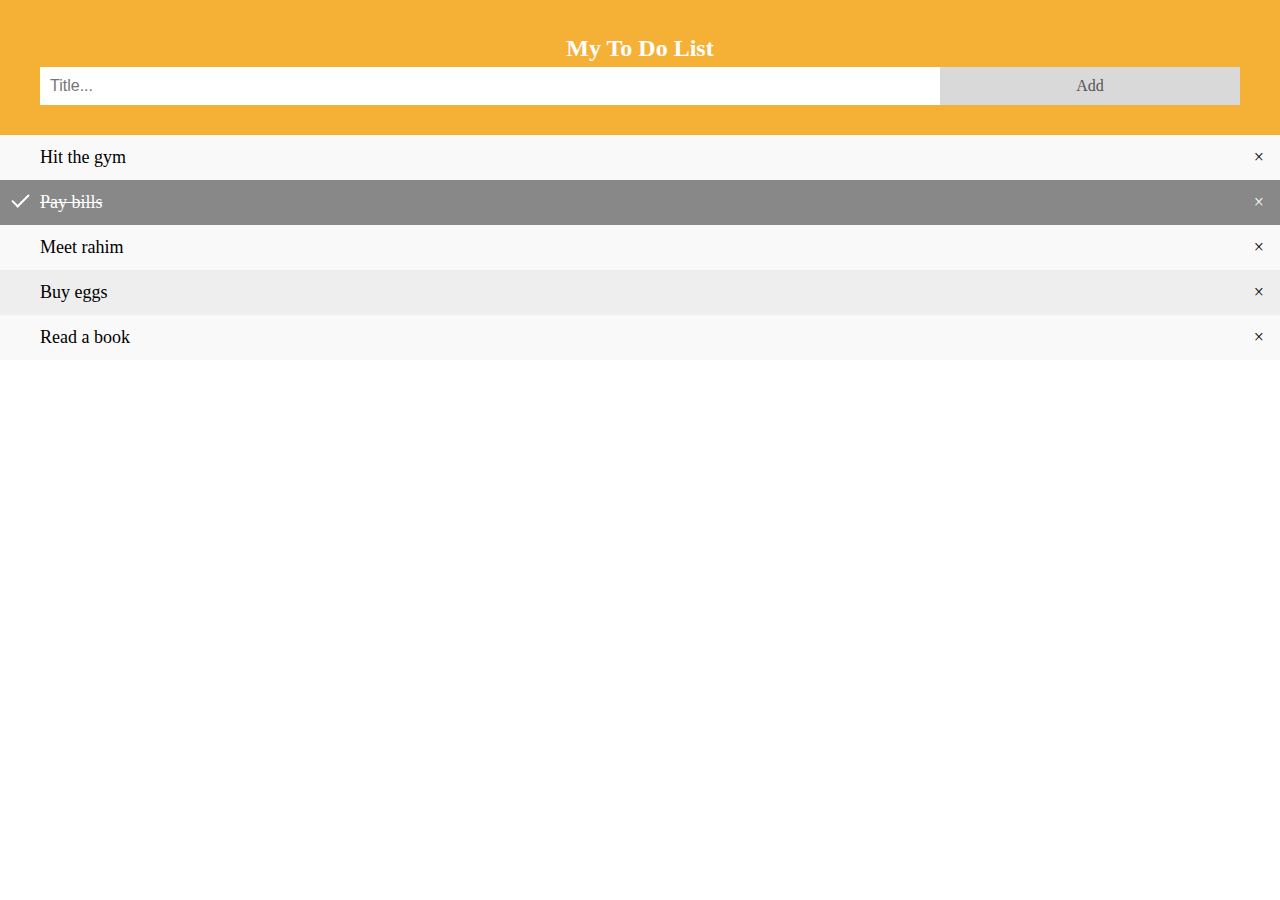
<file: to do list/index.html>
<!DOCTYPE html>
<html lang="en">
<head>
    <meta charset="UTF-8">
    <meta name="viewport" content="width=device-width, initial-scale=1.0">
    <title>Todo list</title>
</head>
<link rel="stylesheet" type="text/css" href="style.css">
<body>
    <div id="myDIV" class="header">
        <h2 style="margin:5px">My To Do List</h2>
        <input type="text" id="myInput" placeholder="Title...">
        <span onclick="newElement()" class="addBtn">Add</span>
      </div>
      
      <ul id="myUL">
        <li>Hit the gym</li>
        <li class="checked">Pay bills</li>
        <li>Meet rahim</li>
        <li>Buy eggs</li>
        <li>Read a book</li>
       
      </ul>
      
</body>
<script src="script.js"></script>
</html>
</file>
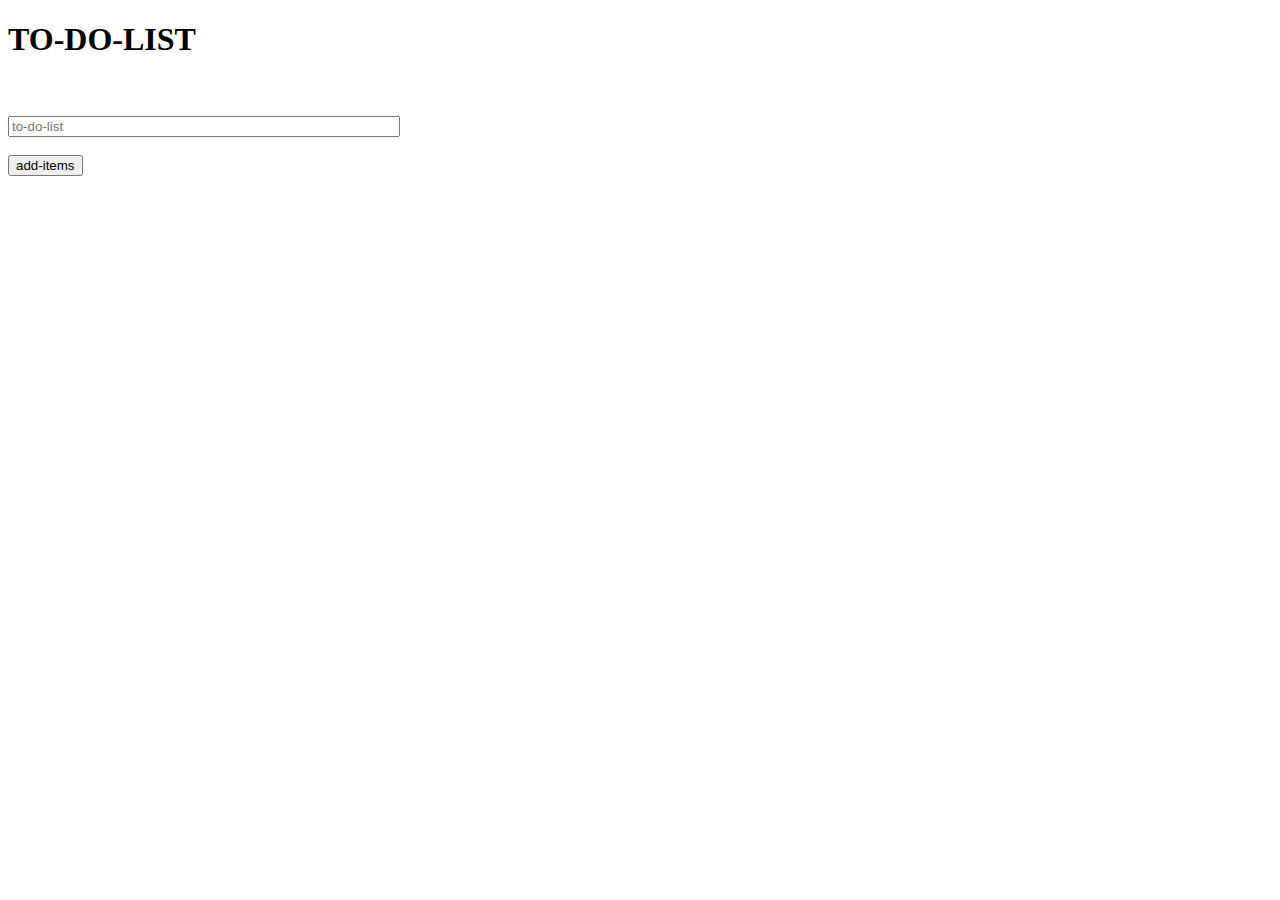
<file: to do list/to-do-list.html>
<!DOCTYPE html>
<html lang="en">
<head>
    <meta charset="UTF-8">
    <meta http-equiv="X-UA-Compatible" content="IE=edge">
    <meta name="viewport" content="width=device-width, initial-scale=1.0">
    <title>TO-DO-LIST</title>

    
    <script>
        function add_list(){
            let item = document.getElementById("list");
            let list_item = document.getElementById("list_item");
            if(item.value != ""){
                let make_li=document.createElement("li");
                 make_li.appendChild(document.createTextNode(item.value));
                 list_item.appendChild(make_li);
                 item.value=""
                 make_li.onclick = function(){
              this.parentNode.removeChild(this);
                     }
                }
                else{
                    alert("please enter value on to-do-list");
                }

        }
    </script>
</head>
<body>
    <div class="container">
        <div class="row">
        <h1>TO-DO-LIST</h1>
    </div>
        <br></br>
        <div class="row">
            <form>
                <div class="input">
                <input type="text" placeholder="to-do-list" id="list" style="width: 30vw;">
                <br></br>
                </div>
                <div class="addBtn">
                <input type="button" value="add-items" onclick="add_list()">
                </div>
            </form>
            
        </div>
    </div>
    <div class="row">
        <ul id="list_item">

        </ul>

    </div> 
</body>
</html>
</file>
<file: to do list/style.css>
body {
  margin: 0;
  min-width: 250px;
}


* {
  box-sizing: border-box;
}


ul {
  margin: 0;
  padding: 0;
}


ul li {
  cursor: pointer;
  position: relative;
  padding: 12px 8px 12px 40px;
  list-style-type: none;
  background: #eee;
  font-size: 18px;
  transition: 0.2s;
  

  -webkit-user-select: none;
  -moz-user-select: none;
  -ms-user-select: none;
  user-select: none;
}


ul li:nth-child(odd) {
  background: #f9f9f9;
}


ul li:hover {
  background: #ddd;
}


ul li.checked {
  background: #888;
  color: #fff;
  text-decoration: line-through;
}


ul li.checked::before {
  content: '';
  position: absolute;
  border-color: #fff;
  border-style: solid;
  border-width: 0 2px 2px 0;
  top: 10px;
  left: 16px;
  transform: rotate(45deg);
  height: 15px;
  width: 7px;
}


.close {
  position: absolute;
  right: 0;
  top: 0;
  padding: 12px 16px 12px 16px;
}

.close:hover {
  background-color: rgb(244, 177, 54);
  color: white;
}


.header {
  background-color: rgb(244, 177, 54);
  padding: 30px 40px;
  color: white;
  text-align: center;
}


.header:after {
  content: "";
  display: table;
  clear: both;
}


input {
  margin: 0;
  border: none;
  border-radius: 0;
  width: 75%;
  padding: 10px;
  float: left;
  font-size: 16px;
}


.addBtn {
  padding: 10px;
  width: 25%;
  background: #d9d9d9;
  color: #555;
  float: left;
  text-align: center;
  font-size: 16px;
  cursor: pointer;
  transition: 0.3s;
  border-radius: 0;
}

.addBtn:hover {
  background-color: #bbb;
}
</file>
